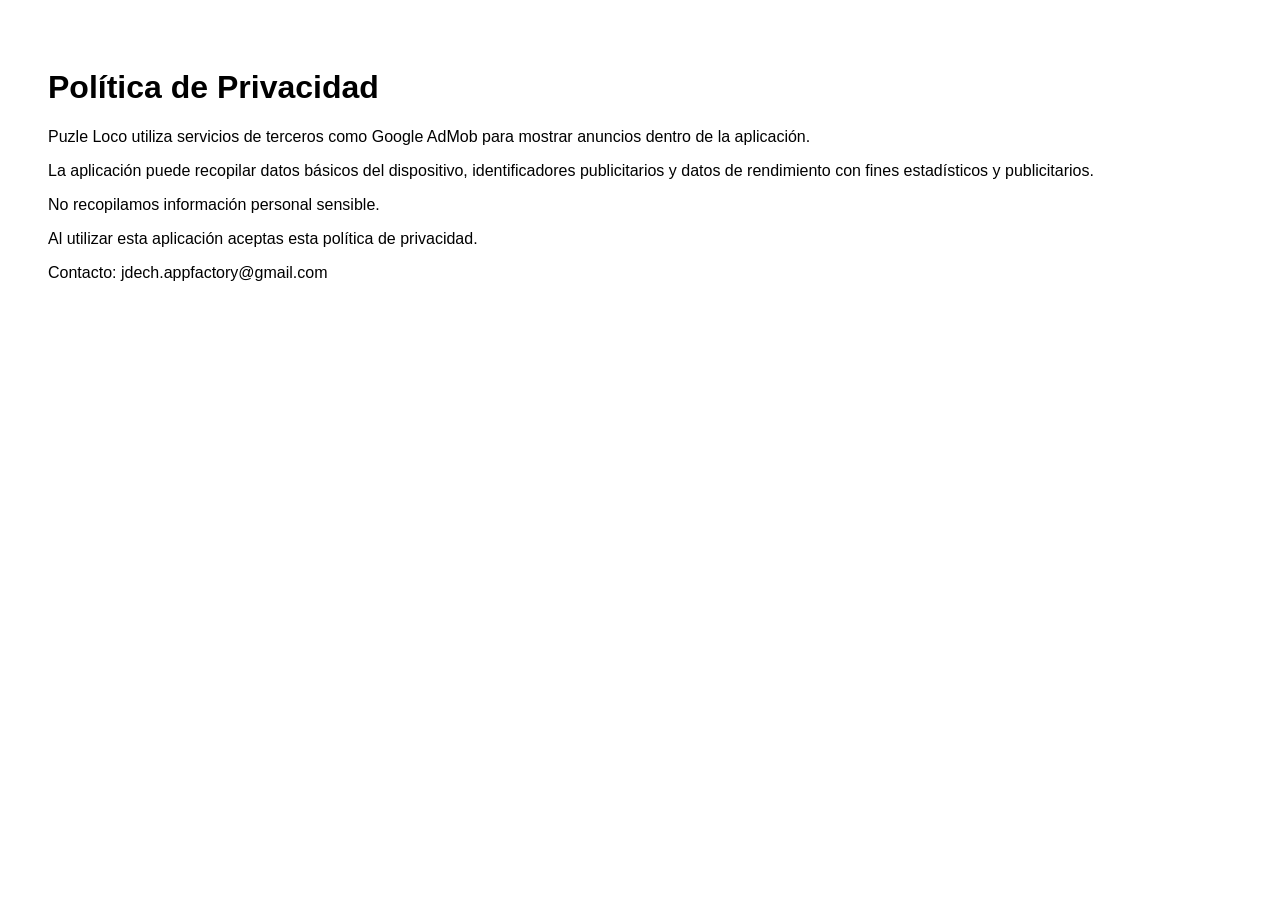
<file: privacy.html>
<!DOCTYPE html>
<html lang="es">
<head>
  <meta charset="UTF-8">
  <title>Política de Privacidad - Puzle Loco</title>
</head>
<body style="font-family: Arial; padding: 40px;">
  <h1>Política de Privacidad</h1>

  <p>Puzle Loco utiliza servicios de terceros como Google AdMob para mostrar anuncios dentro de la aplicación.</p>

  <p>La aplicación puede recopilar datos básicos del dispositivo, identificadores publicitarios y datos de rendimiento con fines estadísticos y publicitarios.</p>

  <p>No recopilamos información personal sensible.</p>

  <p>Al utilizar esta aplicación aceptas esta política de privacidad.</p>

  <p>Contacto: jdech.appfactory@gmail.com</p>
</body>
</html>
</file>
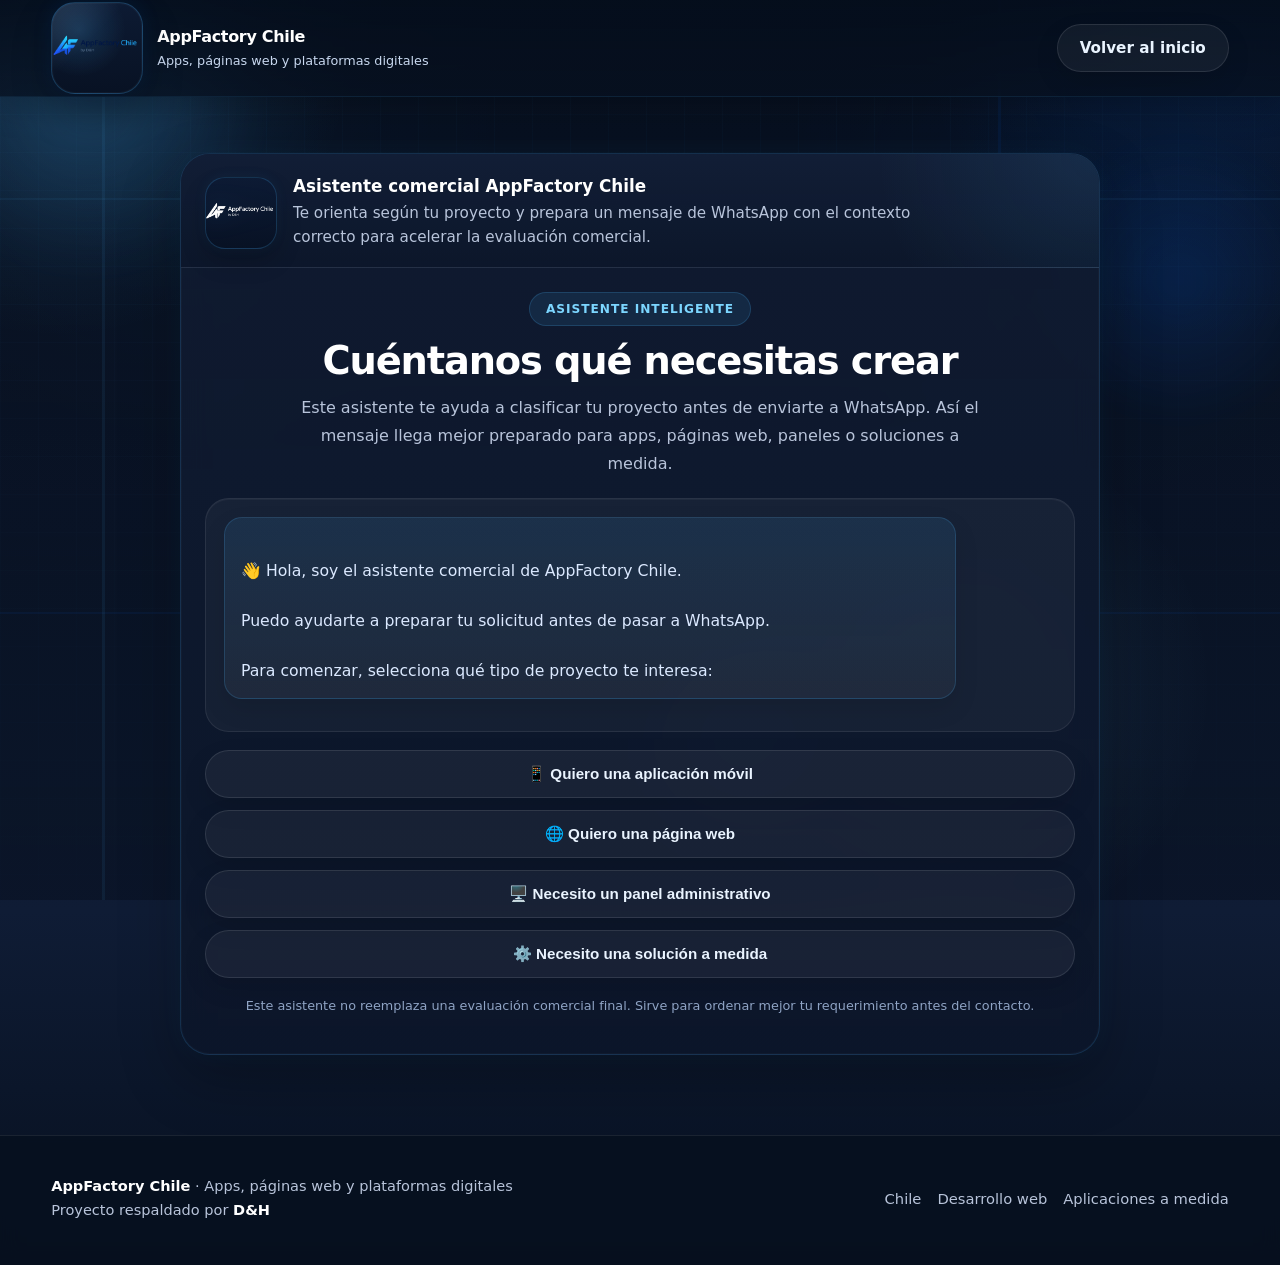
<file: whatsapp.html>
<!DOCTYPE html>
<html lang="es">
<head>
  <meta charset="UTF-8" />
  <meta name="viewport" content="width=device-width, initial-scale=1.0" />
  <title>Asistente comercial | AppFactory Chile</title>
  <meta
    name="description"
    content="Asistente comercial de AppFactory Chile para cotizar aplicaciones móviles, páginas web, paneles administrativos y proyectos digitales a medida."
  />

  <link rel="stylesheet" href="style.css" />
  <link rel="icon" type="image/png" href="logo.png" />

  <style>
    .assistant-page{
      padding:56px 0 80px;
      position:relative;
      z-index:2;
    }

    .assistant-wrap{
      max-width:920px;
      margin:0 auto;
    }

    .assistant-shell{
      background:linear-gradient(180deg, rgba(16,27,49,.96), rgba(12,22,42,.92));
      border:1px solid rgba(73,182,255,.16);
      border-radius:30px;
      box-shadow:
        0 24px 60px rgba(0,0,0,.28),
        0 0 0 1px rgba(255,255,255,.02) inset,
        0 0 28px rgba(73,182,255,.06);
      overflow:hidden;
      backdrop-filter:blur(14px);
    }

    .assistant-head{
      display:flex;
      align-items:center;
      gap:16px;
      padding:22px 24px 18px;
      border-bottom:1px solid rgba(255,255,255,.08);
      background:
        radial-gradient(circle at top right, rgba(73,182,255,.10), transparent 24%),
        linear-gradient(180deg, rgba(17,30,54,.96), rgba(12,22,42,.92));
    }

    .assistant-logo{
      width:72px;
      height:72px;
      border-radius:20px;
      background:linear-gradient(180deg, rgba(13,27,52,.98), rgba(8,18,36,.98));
      border:1px solid rgba(73,182,255,.20);
      box-shadow:
        0 12px 24px rgba(0,0,0,.18),
        0 0 14px rgba(73,182,255,.06);
      display:flex;
      align-items:center;
      justify-content:center;
      padding:0;
      flex-shrink:0;
      overflow:hidden;
    }

    .assistant-logo img{
      width:100%;
      height:100%;
      object-fit:contain;
      transform:scale(1.5);
      transform-origin:center;
      filter:
        brightness(0) invert(1)
        drop-shadow(0 0 8px rgba(73,182,255,.18));
    }

    .assistant-head-copy{
      min-width:0;
      flex:1;
    }

    .assistant-head-copy strong{
      display:block;
      font-size:1.05rem;
      margin-bottom:6px;
      color:#ffffff;
      line-height:1.2;
    }

    .assistant-head-copy span{
      display:block;
      color:#b8c4da;
      line-height:1.55;
      font-size:.95rem;
      max-width:680px;
    }

    .assistant-body{
      padding:24px;
    }

    .assistant-top-copy{
      text-align:center;
      margin-bottom:20px;
    }

    .assistant-kicker{
      display:inline-flex;
      align-items:center;
      justify-content:center;
      padding:9px 16px;
      border-radius:999px;
      background:rgba(73,182,255,.10);
      border:1px solid rgba(73,182,255,.18);
      color:#7cd6ff;
      font-size:.76rem;
      font-weight:800;
      text-transform:uppercase;
      letter-spacing:.08em;
      margin-bottom:14px;
    }

    .assistant-title{
      margin:0 0 12px;
      font-size:clamp(2rem, 3vw, 2.8rem);
      line-height:1.08;
      letter-spacing:-.03em;
      color:#ffffff;
    }

    .assistant-lead{
      margin:0 auto;
      max-width:700px;
      color:#b8c4da;
      line-height:1.75;
      font-size:1rem;
    }

    .chat-box{
      background:rgba(255,255,255,.04);
      border:1px solid rgba(255,255,255,.08);
      border-radius:24px;
      padding:18px;
      max-height:460px;
      overflow-y:auto;
      box-shadow:inset 0 1px 0 rgba(255,255,255,.04);
    }

    .chat-msg{
      margin-bottom:14px;
      line-height:1.6;
      font-size:.98rem;
      padding:15px 16px;
      border-radius:18px;
      max-width:88%;
      white-space:pre-line;
      word-wrap:break-word;
      overflow-wrap:break-word;
    }

    .chat-msg.bot{
      color:#dbe9ff;
      background:linear-gradient(180deg, rgba(73,182,255,.10), rgba(255,255,255,.04));
      border:1px solid rgba(73,182,255,.18);
      box-shadow:0 10px 24px rgba(0,0,0,.10);
    }

    .chat-msg.user{
      color:#ffffff;
      background:linear-gradient(135deg, rgba(73,182,255,.18), rgba(10,108,255,.24));
      border:1px solid rgba(73,182,255,.24);
      margin-left:auto;
      text-align:left;
      box-shadow:0 12px 26px rgba(10,108,255,.14);
    }

    .chat-msg.typing{
      opacity:.78;
      font-style:italic;
      color:#b8c4da;
    }

    .assistant-options{
      margin-top:18px;
      display:grid;
      gap:12px;
    }

    .assistant-options button{
      width:100%;
      margin:0;
      cursor:pointer;
    }

    .assistant-actions{
      margin-top:18px;
      display:none;
      gap:10px;
      flex-direction:column;
    }

    .assistant-actions.show{
      display:flex;
    }

    .assistant-actions a,
    .assistant-actions button{
      width:100%;
      text-align:center;
    }

    .assistant-note{
      margin-top:18px;
      text-align:center;
      color:#8fa3c4;
      font-size:.8rem;
      line-height:1.6;
    }

    .assistant-summary{
      margin-top:18px;
      padding:16px;
      border-radius:18px;
      background:linear-gradient(180deg, rgba(73,182,255,.08), rgba(255,255,255,.03));
      border:1px solid rgba(73,182,255,.18);
      color:#dbe9ff;
      display:none;
    }

    .assistant-summary.show{
      display:block;
    }

    .assistant-summary strong{
      display:block;
      margin-bottom:10px;
      color:#ffffff;
      font-size:1rem;
    }

    .assistant-summary ul{
      margin:0;
      padding-left:18px;
    }

    .assistant-summary li{
      margin-bottom:6px;
      line-height:1.55;
    }

    .assistant-form{
      margin-top:18px;
      display:none;
      gap:12px;
      flex-direction:column;
      padding:16px;
      border-radius:20px;
      background:linear-gradient(180deg, rgba(73,182,255,.08), rgba(255,255,255,.03));
      border:1px solid rgba(73,182,255,.18);
    }

    .assistant-form.show{
      display:flex;
    }

    .assistant-form label{
      color:#ffffff;
      font-weight:700;
      font-size:.92rem;
      margin-bottom:4px;
    }

    .assistant-form textarea{
      width:100%;
      min-height:120px;
      resize:vertical;
      border-radius:16px;
      border:1px solid rgba(255,255,255,.10);
      background:rgba(7,16,31,.72);
      color:#ffffff;
      padding:14px 16px;
      font-family:inherit;
      font-size:.95rem;
      line-height:1.6;
      outline:none;
      box-sizing:border-box;
    }

    .assistant-form textarea::placeholder{
      color:#8fa3c4;
    }

    .assistant-form textarea:focus{
      border-color:rgba(73,182,255,.42);
      box-shadow:0 0 0 3px rgba(73,182,255,.10);
    }

    .assistant-interest{
      display:grid;
      gap:10px;
    }

    .assistant-interest-title{
      color:#ffffff;
      font-weight:700;
      font-size:.92rem;
      margin-top:4px;
    }

    .interest-options{
      display:grid;
      gap:10px;
    }

    .interest-options button{
      width:100%;
    }

    /* HEADER AJUSTADO */
    .main-header .header-inner{
      min-height:96px;
      gap:18px;
    }

    .main-header .brand{
      display:flex;
      align-items:center;
      gap:14px;
      min-width:0;
      flex:1;
    }

    .main-header .brand-logo-wrap{
      width:92px;
      height:92px;
      border-radius:24px;
      background:
        radial-gradient(circle at 30% 30%, rgba(73,182,255,.18), transparent 52%),
        linear-gradient(180deg, rgba(13,27,52,.98), rgba(8,18,36,.98));
      border:1px solid rgba(73,182,255,.24);
      box-shadow:
        0 18px 38px rgba(0,0,0,.30),
        0 0 0 1px rgba(255,255,255,.03) inset,
        0 0 20px rgba(10,108,255,.10);
      display:flex;
      align-items:center;
      justify-content:center;
      padding:0;
      flex-shrink:0;
      position:relative;
      overflow:hidden;
    }

    .main-header .brand-logo-wrap::before{
      content:"";
      position:absolute;
      inset:0;
      background:linear-gradient(135deg, rgba(255,255,255,.08), transparent 42%);
      pointer-events:none;
    }

    .main-header .logo-img{
      width:100%;
      height:100%;
      object-fit:contain;
      transform:scale(1.45);
      transform-origin:center;
      position:relative;
      z-index:2;
    }

    .main-header .brand-copy{
      min-width:0;
    }

    .main-header .brand-copy strong{
      font-size:1rem;
      font-weight:800;
      color:#ffffff;
      letter-spacing:-.02em;
      line-height:1.1;
      display:block;
      margin-bottom:5px;
    }

    .main-header .brand-copy span{
      font-size:.8rem;
      color:#c8d8ef;
      white-space:nowrap;
      overflow:hidden;
      text-overflow:ellipsis;
      max-width:360px;
      display:block;
    }

    .main-header .header-actions{
      flex-shrink:0;
    }

    /* TABLET */
    @media (max-width:980px){
      .assistant-wrap{
        max-width:760px;
      }

      .assistant-head{
        padding:20px 20px 16px;
      }

      .assistant-body{
        padding:20px;
      }

      .main-header .header-inner{
        min-height:88px;
      }

      .main-header .brand-logo-wrap{
        width:78px;
        height:78px;
        border-radius:20px;
      }

      .main-header .logo-img{
        transform:scale(1.32);
      }

      .main-header .brand-copy strong{
        font-size:.95rem;
      }

      .main-header .brand-copy span{
        font-size:.76rem;
        max-width:240px;
      }
    }

    /* CELULAR */
    @media (max-width:640px){
      .assistant-page{
        padding:24px 0 54px;
      }

      .assistant-wrap{
        max-width:100%;
      }

      .assistant-shell{
        border-radius:22px;
      }

      .assistant-head{
        padding:16px;
        gap:12px;
        align-items:flex-start;
      }

      .assistant-logo{
        width:58px;
        height:58px;
        border-radius:16px;
      }

      .assistant-logo img{
        transform:scale(1.38);
      }

      .assistant-head-copy strong{
        font-size:.96rem;
        margin-bottom:5px;
      }

      .assistant-head-copy span{
        font-size:.86rem;
        line-height:1.45;
      }

      .assistant-body{
        padding:16px;
      }

      .assistant-top-copy{
        margin-bottom:18px;
      }

      .assistant-kicker{
        padding:8px 12px;
        font-size:.68rem;
        margin-bottom:12px;
      }

      .assistant-title{
        font-size:1.85rem;
        line-height:1.08;
      }

      .assistant-lead{
        font-size:.94rem;
        line-height:1.65;
      }

      .chat-box{
        padding:12px;
        border-radius:18px;
        max-height:420px;
      }

      .chat-msg{
        max-width:100%;
        font-size:.93rem;
        padding:13px 14px;
        border-radius:15px;
      }

      .assistant-options{
        gap:10px;
      }

      .assistant-options button,
      .assistant-actions a,
      .assistant-actions button,
      .interest-options button{
        font-size:.9rem;
        padding:12px 14px;
      }

      .assistant-summary{
        padding:14px;
        border-radius:16px;
      }

      .assistant-form{
        padding:14px;
        border-radius:16px;
      }

      .assistant-note{
        font-size:.74rem;
        line-height:1.5;
      }

      .main-header .header-inner{
        min-height:auto;
        padding-top:10px;
        padding-bottom:10px;
        gap:10px;
      }

      .main-header .brand{
        gap:10px;
        min-width:0;
      }

      .main-header .brand-logo-wrap{
        width:58px;
        height:58px;
        border-radius:16px;
      }

      .main-header .logo-img{
        transform:scale(1.22);
      }

      .main-header .brand-copy strong{
        font-size:.86rem;
        margin-bottom:4px;
      }

      .main-header .brand-copy span{
        font-size:.64rem;
        white-space:normal;
        line-height:1.3;
        max-width:130px;
      }

      .main-header .header-actions .btn{
        padding:9px 12px;
        font-size:.75rem;
      }
    }

    @media (max-width:420px){
      .assistant-title{
        font-size:1.68rem;
      }

      .assistant-lead{
        font-size:.9rem;
      }

      .assistant-logo{
        width:52px;
        height:52px;
      }

      .assistant-logo img{
        transform:scale(1.3);
      }

      .main-header .brand-logo-wrap{
        width:52px;
        height:52px;
        border-radius:14px;
      }

      .main-header .logo-img{
        transform:scale(1.14);
      }

      .main-header .brand-copy strong{
        font-size:.8rem;
      }

      .main-header .brand-copy span{
        font-size:.6rem;
        max-width:110px;
      }

      .main-header .header-actions .btn{
        padding:8px 10px;
        font-size:.72rem;
      }
    }
  </style>
</head>
<body>

  <div class="site-bg" aria-hidden="true">
    <div class="bg-gradient"></div>
    <div class="bg-grid"></div>
    <div class="bg-circuits"></div>
    <div class="bg-orb orb-1"></div>
    <div class="bg-orb orb-2"></div>
    <div class="bg-orb orb-3"></div>
  </div>

  <header class="main-header">
    <div class="container header-inner">
      <a href="index.html" class="brand" aria-label="AppFactory Chile">
        <div class="brand-logo-wrap">
          <img src="logo.png" alt="Logo AppFactory Chile" class="logo-img" />
        </div>
        <div class="brand-copy">
          <strong>AppFactory Chile</strong>
          <span>Apps, páginas web y plataformas digitales</span>
        </div>
      </a>

      <div class="header-actions">
        <a href="index.html" class="btn btn-secondary">Volver al inicio</a>
      </div>
    </div>
  </header>

  <main class="assistant-page">
    <div class="container">
      <div class="assistant-wrap">
        <div class="assistant-shell">

          <div class="assistant-head">
            <div class="assistant-logo">
              <img src="logo.png" alt="Logo AppFactory Chile">
            </div>
            <div class="assistant-head-copy">
              <strong>Asistente comercial AppFactory Chile</strong>
              <span>
                Te orienta según tu proyecto y prepara un mensaje de WhatsApp con el contexto correcto
                para acelerar la evaluación comercial.
              </span>
            </div>
          </div>

          <div class="assistant-body">
            <div class="assistant-top-copy">
              <div class="assistant-kicker">Asistente inteligente</div>
              <h1 class="assistant-title">Cuéntanos qué necesitas crear</h1>
              <p class="assistant-lead">
                Este asistente te ayuda a clasificar tu proyecto antes de enviarte a WhatsApp.
                Así el mensaje llega mejor preparado para apps, páginas web, paneles o soluciones a medida.
              </p>
            </div>

            <div class="chat-box" id="chat">
              <div class="chat-msg bot">
👋 Hola, soy el asistente comercial de AppFactory Chile.

Puedo ayudarte a preparar tu solicitud antes de pasar a WhatsApp.

Para comenzar, selecciona qué tipo de proyecto te interesa:
              </div>
            </div>

            <div class="assistant-options" id="options"></div>

            <div class="assistant-form" id="extraForm">
              <label for="projectNeed">
                Describe brevemente qué necesitas de nosotros
              </label>
              <textarea
                id="projectNeed"
                placeholder="Ejemplo: necesito una app para reservas, una página web para mi negocio o un panel para administrar clientes..."
              ></textarea>

              <div class="assistant-interest">
                <div class="assistant-interest-title">¿Qué tan interesado estás en avanzar?</div>
                <div class="interest-options">
                  <button class="btn btn-secondary" type="button" onclick="chooseInterest('Sí, quiero avanzar pronto')">
                    ✅ Sí, quiero avanzar pronto
                  </button>
                  <button class="btn btn-secondary" type="button" onclick="chooseInterest('Sí, pero aún estoy evaluando')">
                    📌 Sí, pero aún estoy evaluando
                  </button>
                  <button class="btn btn-secondary" type="button" onclick="chooseInterest('Solo quiero orientación inicial')">
                    ℹ️ Solo quiero orientación inicial
                  </button>
                </div>
              </div>
            </div>

            <div class="assistant-summary" id="summary"></div>

            <div class="assistant-actions" id="actions">
              <a id="waLink" class="btn btn-primary" href="#" target="_blank" rel="noopener">
                Abrir WhatsApp con mi solicitud
              </a>
              <button class="btn btn-secondary" onclick="restartAssistant()">
                Volver a empezar
              </button>
            </div>

            <p class="assistant-note">
              Este asistente no reemplaza una evaluación comercial final.
              Sirve para ordenar mejor tu requerimiento antes del contacto.
            </p>
          </div>

        </div>
      </div>
    </div>
  </main>

  <footer class="footer">
    <div class="container footer-inner">
      <div class="footer-copy">
        <strong>AppFactory Chile</strong> · Apps, páginas web y plataformas digitales<br>
        Proyecto respaldado por <strong>D&amp;H</strong>
      </div>

      <div class="footer-links">
        <span>Chile</span>
        <span>Desarrollo web</span>
        <span>Aplicaciones a medida</span>
      </div>
    </div>
  </footer>

  <script>
    const APPFACTORY_PHONE = "56954486171";

    const chat = document.getElementById("chat");
    const options = document.getElementById("options");
    const actions = document.getElementById("actions");
    const waLink = document.getElementById("waLink");
    const summary = document.getElementById("summary");
    const extraForm = document.getElementById("extraForm");
    const projectNeedInput = document.getElementById("projectNeed");

    let state = {
      projectType: null,
      clientType: null,
      projectStage: null,
      urgency: null,
      projectNeed: null,
      realInterest: null
    };

    function addMessage(text, type = "bot") {
      const msg = document.createElement("div");
      msg.className = "chat-msg " + type;
      msg.textContent = text;
      chat.appendChild(msg);
      chat.scrollTop = chat.scrollHeight;
    }

    function addTyping(callback, delay = 650) {
      const typing = document.createElement("div");
      typing.className = "chat-msg bot typing";
      typing.textContent = "Escribiendo...";
      chat.appendChild(typing);
      chat.scrollTop = chat.scrollHeight;

      setTimeout(() => {
        typing.remove();
        callback();
      }, delay);
    }

    function renderButtons(buttons) {
      options.innerHTML = "";
      actions.classList.remove("show");

      buttons.forEach(btn => {
        const button = document.createElement("button");
        button.className = "btn btn-secondary";
        button.textContent = btn.label;
        button.onclick = btn.onClick;
        options.appendChild(button);
      });
    }

    function showSummary() {
      summary.classList.add("show");
      summary.innerHTML = `
        <strong>Resumen de tu solicitud</strong>
        <ul>
          <li><strong>Tipo de proyecto:</strong> ${state.projectType || "-"}</li>
          <li><strong>Tipo de cliente:</strong> ${state.clientType || "-"}</li>
          <li><strong>Estado del proyecto:</strong> ${state.projectStage || "-"}</li>
          <li><strong>Prioridad:</strong> ${state.urgency || "-"}</li>
          <li><strong>Qué necesita:</strong> ${state.projectNeed || "-"}</li>
          <li><strong>Nivel de interés:</strong> ${state.realInterest || "-"}</li>
        </ul>
      `;
    }

    function startAssistant() {
      state = {
        projectType: null,
        clientType: null,
        projectStage: null,
        urgency: null,
        projectNeed: null,
        realInterest: null
      };

      summary.classList.remove("show");
      summary.innerHTML = "";
      extraForm.classList.remove("show");
      projectNeedInput.value = "";
      options.style.display = "grid";

      renderButtons([
        {
          label: "📱 Quiero una aplicación móvil",
          onClick: () => chooseProject("Aplicación móvil")
        },
        {
          label: "🌐 Quiero una página web",
          onClick: () => chooseProject("Página web")
        },
        {
          label: "🖥️ Necesito un panel administrativo",
          onClick: () => chooseProject("Panel administrativo")
        },
        {
          label: "⚙️ Necesito una solución a medida",
          onClick: () => chooseProject("Proyecto a medida")
        }
      ]);
    }

    function chooseProject(value) {
      state.projectType = value;
      addMessage(value, "user");

      addTyping(() => {
        addMessage("Perfecto. Ahora dime qué tipo de cliente eres:");
        renderButtons([
          {
            label: "🏢 Empresa",
            onClick: () => chooseClient("Empresa")
          },
          {
            label: "📊 Pyme",
            onClick: () => chooseClient("Pyme")
          },
          {
            label: "🚀 Emprendedor",
            onClick: () => chooseClient("Emprendedor")
          },
          {
            label: "💡 Tengo una idea y quiero evaluarla",
            onClick: () => chooseClient("Idea por evaluar")
          }
        ]);
      });
    }

    function chooseClient(value) {
      state.clientType = value;
      addMessage(value, "user");

      addTyping(() => {
        addMessage("Entendido. ¿En qué etapa está tu proyecto?");
        renderButtons([
          {
            label: "Solo tengo la idea",
            onClick: () => chooseStage("Solo idea")
          },
          {
            label: "Ya tengo algo avanzado",
            onClick: () => chooseStage("Proyecto avanzado")
          },
          {
            label: "Necesito rediseño o mejora",
            onClick: () => chooseStage("Rediseño o mejora")
          },
          {
            label: "Quiero cotización formal",
            onClick: () => chooseStage("Cotización formal")
          }
        ]);
      });
    }

    function chooseStage(value) {
      state.projectStage = value;
      addMessage(value, "user");

      addTyping(() => {
        addMessage("Gracias. Por último, ¿qué prioridad tiene este proyecto para ti?");
        renderButtons([
          {
            label: "Alta, quiero avanzar pronto",
            onClick: () => chooseUrgency("Alta")
          },
          {
            label: "Media, estoy evaluando opciones",
            onClick: () => chooseUrgency("Media")
          },
          {
            label: "Baja, solo quiero orientación inicial",
            onClick: () => chooseUrgency("Baja")
          }
        ]);
      });
    }

    function chooseUrgency(value) {
      state.urgency = value;
      addMessage(value, "user");

      addTyping(() => {
        addMessage(
          "Perfecto. Ahora cuéntanos brevemente qué necesitas de nosotros y luego selecciona qué tan interesado estás en avanzar."
        );
        options.innerHTML = "";
        options.style.display = "none";
        extraForm.classList.add("show");
        projectNeedInput.focus();
      });
    }

    function chooseInterest(value) {
      const projectNeed = projectNeedInput.value.trim();

      if (!projectNeed) {
        addMessage("Por favor, describe brevemente qué necesitas antes de continuar.", "bot");
        projectNeedInput.focus();
        return;
      }

      state.projectNeed = projectNeed;
      state.realInterest = value;

      addMessage(projectNeed, "user");
      addMessage(value, "user");

      addTyping(() => {
        addMessage(
          "Perfecto. Ya preparé el contexto de tu solicitud para derivarte a WhatsApp de forma más clara."
        );
        extraForm.classList.remove("show");
        showSummary();
        buildWhatsAppLink();
      });
    }

    function buildWhatsAppLink() {
      const message =
`Hola AppFactory Chile, quiero cotizar un proyecto.

Tipo de proyecto: ${state.projectType}
Tipo de cliente: ${state.clientType}
Estado del proyecto: ${state.projectStage}
Prioridad: ${state.urgency}
Qué necesito: ${state.projectNeed}
Nivel de interés: ${state.realInterest}

Me gustaría recibir orientación y evaluación comercial.`;

      const url = `https://wa.me/${APPFACTORY_PHONE}?text=${encodeURIComponent(message)}`;
      waLink.href = url;
      actions.classList.add("show");
      options.innerHTML = "";
      options.style.display = "grid";
    }

    function restartAssistant() {
      chat.innerHTML = `
        <div class="chat-msg bot">
👋 Hola, soy el asistente comercial de AppFactory Chile.

Puedo ayudarte a preparar tu solicitud antes de pasar a WhatsApp.

Para comenzar, selecciona qué tipo de proyecto te interesa:
        </div>
      `;
      startAssistant();
    }

    startAssistant();
  </script>
</body>
</html>
</file>
<file: style.css>
:root{
  --bg:#07101f;
  --bg2:#0b1528;
  --bg3:#0f1c35;
  --bg4:#122240;

  --card:#101b31;
  --card-soft:rgba(16,27,49,.86);

  --line:rgba(255,255,255,.08);
  --line-strong:rgba(73,182,255,.26);

  --text:#f8fbff;
  --muted:#b8c4da;
  --muted-2:#8fa3c4;

  --blue:#0A6CFF;
  --blue2:#49b6ff;
  --blue3:#7cd6ff;
  --blue-soft:rgba(73,182,255,.12);

  --shadow:0 24px 70px rgba(0,0,0,.36);
  --shadow-soft:0 14px 36px rgba(0,0,0,.24);
  --shadow-card:0 18px 42px rgba(0,0,0,.28);

  --radius:22px;
  --radius-lg:32px;
  --max:1180px;
}

*{
  box-sizing:border-box;
}

html{
  scroll-behavior:smooth;
}

html,body{
  margin:0;
  padding:0;
  font-family:Inter,system-ui,-apple-system,BlinkMacSystemFont,"Segoe UI",sans-serif;
  background:
    radial-gradient(circle at 15% 10%, rgba(73,182,255,.10), transparent 20%),
    radial-gradient(circle at 85% 15%, rgba(10,108,255,.10), transparent 20%),
    linear-gradient(180deg,#07101f 0%, #0b1528 42%, #0f1c35 72%, #07101f 100%);
  color:var(--text);
  overflow-x:hidden;
}

a{
  color:inherit;
  text-decoration:none;
}

img{
  max-width:100%;
  display:block;
}

.container{
  width:min(var(--max),92%);
  margin:0 auto;
  position:relative;
  z-index:2;
}

/* =========================
   FONDO
========================= */
.site-bg{
  position:fixed;
  inset:0;
  pointer-events:none;
  z-index:0;
  overflow:hidden;
}

.bg-gradient{
  position:absolute;
  inset:-10%;
  background:
    radial-gradient(circle at 12% 12%, rgba(73,182,255,.16), transparent 18%),
    radial-gradient(circle at 88% 12%, rgba(10,108,255,.12), transparent 18%),
    radial-gradient(circle at 70% 72%, rgba(124,214,255,.10), transparent 20%),
    linear-gradient(180deg, rgba(7,16,31,.70), rgba(11,21,40,.92));
}

.bg-grid{
  position:absolute;
  inset:0;
  background-image:
    linear-gradient(rgba(73,182,255,.06) 1px, transparent 1px),
    linear-gradient(90deg, rgba(73,182,255,.06) 1px, transparent 1px);
  background-size:38px 38px;
  mask-image:linear-gradient(180deg, rgba(0,0,0,.78), rgba(0,0,0,.12));
  opacity:.58;
}

.bg-circuits{
  position:absolute;
  inset:0;
  opacity:.46;
  background:
    linear-gradient(90deg, transparent 0 8%, rgba(73,182,255,.16) 8% 8.2%, transparent 8.2% 100%),
    linear-gradient(90deg, transparent 0 78%, rgba(10,108,255,.16) 78% 78.2%, transparent 78.2% 100%),
    linear-gradient(180deg, transparent 0 22%, rgba(73,182,255,.14) 22% 22.2%, transparent 22.2% 100%),
    linear-gradient(180deg, transparent 0 68%, rgba(10,108,255,.14) 68% 68.2%, transparent 68.2% 100%);
  filter:blur(.2px);
}

.bg-orb{
  position:absolute;
  border-radius:50%;
  filter:blur(14px);
  opacity:.82;
  animation:floatOrb 16s ease-in-out infinite;
}

.orb-1{
  width:360px;
  height:360px;
  top:-80px;
  left:-90px;
  background:radial-gradient(circle, rgba(73,182,255,.22) 0%, rgba(73,182,255,.03) 58%, transparent 72%);
}

.orb-2{
  width:280px;
  height:280px;
  right:-40px;
  top:140px;
  background:radial-gradient(circle, rgba(10,108,255,.18) 0%, rgba(10,108,255,.03) 62%, transparent 74%);
  animation-delay:-4s;
}

.orb-3{
  width:240px;
  height:240px;
  left:48%;
  bottom:40px;
  background:radial-gradient(circle, rgba(124,214,255,.18) 0%, rgba(124,214,255,.02) 60%, transparent 74%);
  animation-delay:-7s;
}

.floating-window{
  position:absolute;
  border:1px solid rgba(73,182,255,.14);
  background:
    linear-gradient(180deg, rgba(17,30,54,.62), rgba(12,22,42,.34));
  backdrop-filter:blur(18px);
  box-shadow:
    0 18px 46px rgba(0,0,0,.24),
    0 0 0 1px rgba(255,255,255,.02) inset,
    0 0 24px rgba(73,182,255,.05);
  border-radius:22px;
  overflow:hidden;
}

.floating-window::before{
  content:"";
  position:absolute;
  inset:0;
  background:linear-gradient(135deg, rgba(255,255,255,.06), transparent 36%);
  pointer-events:none;
}

.floating-window::after{
  content:"";
  position:absolute;
  left:16px;
  right:16px;
  top:18px;
  height:10px;
  border-radius:999px;
  background:linear-gradient(90deg, rgba(73,182,255,.30), rgba(255,255,255,.10));
  opacity:.75;
}

.fw-1{
  width:220px;
  height:130px;
  left:5%;
  top:16%;
  transform:rotate(-7deg);
  animation:windowDrift 12s ease-in-out infinite, glowWindow 8s ease-in-out infinite;
}

.fw-2{
  width:180px;
  height:110px;
  right:9%;
  top:28%;
  transform:rotate(9deg);
  animation:windowDriftTwo 14s ease-in-out infinite, glowWindow 9s ease-in-out infinite;
}

.fw-3{
  width:240px;
  height:140px;
  right:18%;
  bottom:12%;
  transform:rotate(-5deg);
  animation:windowDrift 15s ease-in-out infinite, glowWindow 10s ease-in-out infinite;
}

/* =========================
   HEADER (LOGO PROTAGONISTA)
========================= */
.main-header{
  position:sticky;
  top:0;
  z-index:80;
  backdrop-filter:blur(18px);
  background:linear-gradient(180deg, rgba(5,14,28,.92), rgba(7,16,31,.78));
  border-bottom:1px solid rgba(73,182,255,.12);
  box-shadow:0 10px 30px rgba(0,0,0,.22);
}

.header-inner{
  min-height:118px;
  display:flex;
  align-items:center;
  justify-content:space-between;
  gap:28px;
}

/* ===== MARCA ===== */
.brand{
  display:flex;
  align-items:center;
  gap:18px;
  min-width:0;
  flex:0 0 auto;
}

/* ===== LOGO MUCHO MÁS PROTAGONISTA ===== */
.brand-logo-wrap{
  width:172px;
  height:172px;
  border-radius:38px;
  background:
    radial-gradient(circle at 30% 30%, rgba(73,182,255,.22), transparent 52%),
    linear-gradient(180deg, rgba(13,27,52,.98), rgba(8,18,36,.98));
  border:1px solid rgba(73,182,255,.28);
  box-shadow:
    0 24px 56px rgba(0,0,0,.38),
    0 0 0 1px rgba(255,255,255,.03) inset,
    0 0 34px rgba(10,108,255,.18);
  display:flex;
  align-items:center;
  justify-content:center;
  padding:0;
  flex-shrink:0;
  position:relative;
  overflow:hidden;
}

.brand-logo-wrap::before{
  content:"";
  position:absolute;
  inset:0;
  background:linear-gradient(135deg, rgba(255,255,255,.08), transparent 42%);
  pointer-events:none;
}

/* ===== AQUÍ ESTÁ LA DIFERENCIA REAL ===== */
.logo-img{
  width:100%;
  height:100%;
  object-fit:contain;
  transform:scale(2.35);
  transform-origin:center;
  position:relative;
  z-index:2;
}

.logo-img.logo-white{
  filter:
    brightness(0) invert(1)
    drop-shadow(0 0 16px rgba(73,182,255,.30));
}

/* ===== TEXTO MÁS DISCRETO PARA QUE GANE EL LOGO ===== */
.brand-copy{
  display:flex;
  flex-direction:column;
  gap:3px;
  min-width:0;
}

.brand-copy strong{
  font-size:1rem;
  font-weight:800;
  color:#ffffff;
  letter-spacing:-.02em;
  line-height:1.1;
}

.brand-copy span{
  font-size:.78rem;
  color:#c8d8ef;
  white-space:nowrap;
  overflow:hidden;
  text-overflow:ellipsis;
  max-width:520px;
}

/* ===== NAV ===== */
.header-nav{
  display:flex;
  align-items:center;
  gap:22px;
  flex:1;
  justify-content:center;
}

.header-nav a{
  color:#dbe9ff;
  font-size:.95rem;
  font-weight:700;
  position:relative;
  transition:color .18s ease;
}

.header-nav a::after{
  content:"";
  position:absolute;
  left:0;
  bottom:-8px;
  width:100%;
  height:2px;
  border-radius:999px;
  background:linear-gradient(90deg,var(--blue2),var(--blue));
  transform:scaleX(0);
  transform-origin:left;
  transition:transform .20s ease;
}

.header-nav a:hover{
  color:#ffffff;
}

.header-nav a:hover::after{
  transform:scaleX(1);
}

/* ===== ACCIONES ===== */
.header-actions{
  display:flex;
  align-items:center;
  gap:12px;
}

/* =========================
   RESPONSIVE HEADER
========================= */
@media (max-width:1100px){
  .brand-logo-wrap{
    width:148px;
    height:148px;
    border-radius:32px;
  }

  .logo-img{
    transform:scale(2.15);
  }

  .brand-copy strong{
    font-size:.95rem;
  }

  .brand-copy span{
    font-size:.74rem;
    max-width:360px;
  }
}

@media (max-width:980px){
  .header-nav{
    display:none;
  }

  .header-actions{
    display:none;
  }

  .brand-logo-wrap{
    width:132px;
    height:132px;
    border-radius:28px;
  }

  .logo-img{
    transform:scale(2.05);
  }
}

@media (max-width:640px){
  .header-inner{
    min-height:94px;
    gap:12px;
  }

  .brand{
    gap:12px;
  }

  .brand-logo-wrap{
    width:96px;
    height:96px;
    border-radius:22px;
  }

  .logo-img{
    transform:scale(1.95);
  }

  .brand-copy strong{
    font-size:.9rem;
  }

  .brand-copy span{
    font-size:.68rem;
    white-space:normal;
    max-width:220px;
  }
}

/* =========================
   BOTONES
========================= */
.btn{
  display:inline-flex;
  align-items:center;
  justify-content:center;
  gap:10px;
  border:none;
  border-radius:999px;
  padding:14px 22px;
  font-size:.95rem;
  font-weight:800;
  cursor:pointer;
  transition:
    transform .18s ease,
    box-shadow .18s ease,
    border-color .18s ease,
    background .18s ease;
  text-align:center;
}

.btn:hover{
  transform:translateY(-2px);
}

.btn-primary{
  color:#fff;
  background:linear-gradient(135deg,var(--blue2),var(--blue));
  box-shadow:0 16px 34px rgba(10,108,255,.26);
}

.btn-primary:hover{
  box-shadow:0 22px 44px rgba(10,108,255,.32);
}

.btn-secondary{
  color:#eaf4ff;
  background:rgba(255,255,255,.05);
  border:1px solid rgba(255,255,255,.10);
  box-shadow:0 10px 24px rgba(0,0,0,.12);
}

.btn-secondary:hover{
  border-color:rgba(73,182,255,.26);
  background:rgba(255,255,255,.08);
}

/* =========================
   HERO BASE
========================= */
.hero{
  position:relative;
  overflow:hidden;
}

.hero::before{
  content:"";
  position:absolute;
  inset:auto auto 8% 6%;
  width:420px;
  height:420px;
  border-radius:50%;
  background:radial-gradient(circle, rgba(73,182,255,.14), transparent 70%);
  filter:blur(12px);
  z-index:1;
}

.hero::after{
  content:"";
  position:absolute;
  inset:6% 3% auto auto;
  width:340px;
  height:340px;
  border-radius:50%;
  background:radial-gradient(circle, rgba(10,108,255,.10), transparent 70%);
  filter:blur(10px);
  z-index:1;
}

.hero-kicker{
  display:inline-flex;
  align-items:center;
  gap:10px;
  padding:10px 16px;
  border-radius:999px;
  font-size:.79rem;
  font-weight:800;
  letter-spacing:.09em;
  text-transform:uppercase;
  color:#bfe3ff;
  background:rgba(73,182,255,.10);
  border:1px solid rgba(73,182,255,.20);
  box-shadow:0 10px 24px rgba(73,182,255,.08);
  margin-bottom:20px;
}

.hero h1{
  margin:0 0 18px;
  font-size:clamp(2.7rem,5vw,5rem);
  line-height:.98;
  letter-spacing:-.045em;
  color:var(--text);
}

.hero h1 .accent{
  display:block;
  background:linear-gradient(90deg,#49b6ff 0%, #0A6CFF 52%, #7cd6ff 100%);
  -webkit-background-clip:text;
  background-clip:text;
  color:transparent;
}

.hero-text{
  margin:0 0 28px;
  max-width:730px;
  color:var(--muted);
  font-size:1.06rem;
  line-height:1.84;
}

.hero-actions{
  display:flex;
  flex-wrap:wrap;
  gap:12px;
  margin-bottom:24px;
}

.hero-note{
  display:flex;
  flex-direction:column;
  gap:9px;
  color:#d7e6ff;
  font-size:.95rem;
  margin-bottom:24px;
}

/* =========================
   HERO ULTRA
========================= */
.hero-ultra{
  position:relative;
}

.hero-ultra-grid{
  display:grid;
  grid-template-columns:1.02fr .98fr;
  gap:44px;
  align-items:center;
  padding:92px 0 86px;
}

.hero-left,
.hero-right{
  position:relative;
  z-index:2;
}

.hero-note-inline{
  display:flex;
  flex-wrap:wrap;
  gap:10px;
}

.hero-note-inline span{
  padding:10px 14px;
  border-radius:999px;
  background:rgba(255,255,255,.05);
  border:1px solid rgba(255,255,255,.10);
  box-shadow:0 10px 20px rgba(0,0,0,.12);
  font-size:.88rem;
  color:#d9e8ff;
  font-weight:600;
}

.hero-stats-bar{
  display:grid;
  grid-template-columns:repeat(4,minmax(0,1fr));
  gap:14px;
  margin-top:24px;
}

.hero-stat{
  padding:18px 16px;
  border-radius:20px;
  background:linear-gradient(180deg, rgba(16,27,49,.96), rgba(11,21,40,.90));
  border:1px solid rgba(255,255,255,.08);
  box-shadow:0 14px 30px rgba(0,0,0,.20);
}

.hero-stat strong{
  display:block;
  margin-bottom:6px;
  font-size:1rem;
  color:#ffffff;
}

.hero-stat small{
  color:var(--muted);
  line-height:1.45;
}

/* =========================
   HERO CINEMÁTICO
========================= */
.hero-cinematic{
  position:relative;
  min-height:700px;
  display:flex;
  align-items:center;
  justify-content:center;
}

.cinematic-stage{
  position:relative;
  width:100%;
  max-width:620px;
  min-height:700px;
  perspective:1400px;
}

.screen-main{
  position:relative;
  z-index:2;
  padding:0;
  border-radius:36px;
  background:linear-gradient(180deg, rgba(16,27,49,.98), rgba(12,22,42,.92));
  border:1px solid rgba(73,182,255,.18);
  box-shadow:0 30px 70px rgba(0,0,0,.34);
  backdrop-filter:blur(18px);
  overflow:hidden;
  transform-style:preserve-3d;
}

.screen-head{
  display:flex;
  justify-content:space-between;
  align-items:center;
  gap:12px;
  padding:22px 24px 0;
  margin-bottom:14px;
}

.mini{
  font-size:.78rem;
  font-weight:800;
  letter-spacing:.09em;
  text-transform:uppercase;
  color:#bfe3ff;
}

.mini-badge{
  display:inline-flex;
  align-items:center;
  justify-content:center;
  padding:8px 12px;
  border-radius:999px;
  background:rgba(255,255,255,.06);
  border:1px solid rgba(255,255,255,.10);
  color:#d8e7ff;
  font-size:.76rem;
  font-weight:800;
  box-shadow:0 8px 20px rgba(0,0,0,.14);
}

.screen-display{
  position:relative;
  height:520px;
  border-radius:30px;
  overflow:hidden;
  border:1px solid rgba(255,255,255,.08);
  box-shadow:
    inset 0 1px 0 rgba(255,255,255,.08),
    0 20px 40px rgba(0,0,0,.20);
  margin:0 24px;
  background:linear-gradient(180deg,#081221,#0d1931);
}

.screen-image-parallax{
  position:absolute;
  inset:-6%;
  animation:heroImageFloat 18s ease-in-out infinite;
}

.tech-image{
  width:100%;
  height:100%;
  object-fit:cover;
  display:block;
  transform:scale(1.14);
  filter:saturate(1.05) contrast(1.02);
}

.screen-overlay{
  position:absolute;
  inset:0;
  z-index:2;
  background:
    linear-gradient(180deg, rgba(8,17,32,.18), rgba(8,17,32,.34)),
    linear-gradient(rgba(255,255,255,.04) 1px, transparent 1px),
    linear-gradient(90deg, rgba(255,255,255,.04) 1px, transparent 1px);
  background-size:auto, 28px 28px, 28px 28px;
}

.screen-glow{
  position:absolute;
  inset:auto -10% -18% -10%;
  height:45%;
  background:radial-gradient(circle, rgba(73,182,255,.26), transparent 60%);
  filter:blur(18px);
  z-index:2;
}

.screen-floating-screen{
  position:absolute;
  border-radius:20px;
  border:1px solid rgba(255,255,255,.08);
  background:
    linear-gradient(180deg, rgba(18,30,54,.50), rgba(10,19,36,.26));
  backdrop-filter:blur(14px);
  box-shadow:
    0 14px 32px rgba(0,0,0,.20),
    0 0 18px rgba(73,182,255,.05);
  z-index:2;
  transform-style:preserve-3d;
}

.screen-floating-screen::before{
  content:"";
  position:absolute;
  left:14px;
  right:14px;
  top:14px;
  height:8px;
  border-radius:999px;
  background:linear-gradient(90deg, rgba(73,182,255,.34), rgba(255,255,255,.10));
}

.screen-floating-screen::after{
  content:"";
  position:absolute;
  left:14px;
  right:28%;
  bottom:14px;
  height:8px;
  border-radius:999px;
  background:rgba(255,255,255,.08);
}

.sf-1{
  width:120px;
  height:78px;
  top:46px;
  left:26px;
  animation:screenMiniFloatA 9s ease-in-out infinite;
}

.sf-2{
  width:146px;
  height:92px;
  right:22px;
  top:116px;
  animation:screenMiniFloatB 10s ease-in-out infinite;
}

.sf-3{
  width:108px;
  height:70px;
  left:60px;
  bottom:42px;
  animation:screenMiniFloatC 11s ease-in-out infinite;
}

.screen-grid-panels{
  display:grid;
  grid-template-columns:1fr;
  gap:14px;
  margin:16px 24px 24px;
}

.ui-panel{
  padding:18px;
  border-radius:20px;
  background:rgba(255,255,255,.05);
  border:1px solid rgba(255,255,255,.08);
  box-shadow:0 12px 26px rgba(0,0,0,.16);
  backdrop-filter:blur(18px);
}

.panel-tag{
  display:inline-flex;
  margin-bottom:8px;
  padding:7px 11px;
  border-radius:999px;
  background:rgba(73,182,255,.12);
  border:1px solid rgba(73,182,255,.18);
  color:#bfe3ff;
  font-size:.72rem;
  font-weight:800;
  text-transform:uppercase;
  letter-spacing:.08em;
}

.ui-panel strong{
  display:block;
  margin-bottom:6px;
  font-size:1rem;
  color:#ffffff;
}

.ui-panel small{
  color:var(--muted);
  line-height:1.55;
}

.floating-ui-card{
  position:absolute;
  padding:16px 18px;
  border-radius:20px;
  background:linear-gradient(180deg, rgba(16,27,49,.96), rgba(12,22,42,.88));
  border:1px solid rgba(255,255,255,.08);
  box-shadow:0 18px 40px rgba(0,0,0,.26);
  backdrop-filter:blur(16px);
  z-index:3;
  min-width:220px;
  transform-style:preserve-3d;
}

.floating-label{
  display:block;
  margin-bottom:8px;
  color:#bfe3ff;
  font-size:.75rem;
  text-transform:uppercase;
  letter-spacing:.09em;
  font-weight:800;
}

.floating-ui-card strong{
  display:block;
  margin-bottom:6px;
  font-size:1rem;
  color:#ffffff;
}

.floating-ui-card small{
  color:var(--muted);
  line-height:1.5;
}

.ui-card-1{
  top:34px;
  left:-34px;
}

.ui-card-2{
  right:-28px;
  top:132px;
}

.ui-card-3{
  left:22px;
  bottom:34px;
}

.pulse-ring{
  position:absolute;
  border-radius:50%;
  border:1px solid rgba(73,182,255,.18);
  pointer-events:none;
  animation:pulseRing 4.4s ease-out infinite;
}

.pulse-1{
  width:240px;
  height:240px;
  top:40px;
  right:10px;
}

.pulse-2{
  width:320px;
  height:320px;
  bottom:30px;
  left:20px;
  animation-delay:1.5s;
}

/* =========================
   TRUST STRIP
========================= */
.trust-strip{
  position:relative;
  z-index:2;
  padding:10px 0 0;
}

.trust-strip-strong{
  padding-top:6px;
}

.trust-strip-inner{
  display:grid;
  grid-template-columns:repeat(4,minmax(0,1fr));
  gap:14px;
}

.trust-strip-inner span{
  display:flex;
  align-items:center;
  justify-content:center;
  text-align:center;
  min-height:58px;
  padding:14px 16px;
  border-radius:18px;
  background:rgba(255,255,255,.05);
  border:1px solid rgba(255,255,255,.08);
  color:#dce9ff;
  font-size:.92rem;
  font-weight:800;
  box-shadow:0 10px 24px rgba(0,0,0,.14);
  backdrop-filter:blur(10px);
}

/* =========================
   SECCIONES
========================= */
.section{
  position:relative;
  z-index:2;
  padding:92px 0;
}

.section.alt{
  background:linear-gradient(180deg, rgba(11,21,40,.82), rgba(15,28,53,.92));
  border-top:1px solid rgba(255,255,255,.06);
  border-bottom:1px solid rgba(255,255,255,.06);
}

.section-contrast{
  background:
    radial-gradient(circle at 85% 18%, rgba(73,182,255,.08), transparent 22%),
    linear-gradient(180deg,#0c172c 0%, #0f1c35 100%);
}

.section-head{
  max-width:820px;
  margin:0 auto 44px;
  text-align:center;
}

.section-kicker{
  display:inline-flex;
  align-items:center;
  justify-content:center;
  padding:8px 14px;
  margin-bottom:16px;
  border-radius:999px;
  background:rgba(73,182,255,.10);
  border:1px solid rgba(73,182,255,.18);
  color:#bfe3ff;
  font-size:.76rem;
  font-weight:800;
  text-transform:uppercase;
  letter-spacing:.09em;
}

.section-head h2{
  margin:0 0 12px;
  font-size:clamp(2rem,3vw,3rem);
  line-height:1.08;
  letter-spacing:-.03em;
  color:#ffffff;
}

.section-head p{
  margin:0;
  color:var(--muted);
  line-height:1.75;
  font-size:1rem;
}

/* =========================
   CARDS
========================= */
.cards{
  display:grid;
  gap:24px;
}

.cards-3{
  grid-template-columns:repeat(3,minmax(0,1fr));
}

.cards-4{
  grid-template-columns:repeat(4,minmax(0,1fr));
}

.card,
.glass-card,
.solution-card,
.process-card,
.info-box,
.price-card,
.project-card,
.impact-card{
  position:relative;
  overflow:hidden;
}

.glass-card{
  background:linear-gradient(180deg, rgba(16,27,49,.96), rgba(12,22,42,.90));
  border:1px solid rgba(255,255,255,.08);
  padding:30px 28px;
  border-radius:24px;
  box-shadow:var(--shadow-card);
  backdrop-filter:blur(14px);
}

.glass-card::before,
.solution-card::before,
.process-card::before,
.info-box::before,
.price-card::before,
.cta-box::before,
.project-card::before,
.impact-card::before{
  content:"";
  position:absolute;
  inset:0;
  background:linear-gradient(135deg, rgba(255,255,255,.05), transparent 42%);
  pointer-events:none;
}

.service-xl{
  min-height:240px;
}

.icon-wrap{
  width:62px;
  height:62px;
  border-radius:20px;
  display:grid;
  place-items:center;
  margin-bottom:18px;
  background:linear-gradient(135deg, rgba(73,182,255,.18), rgba(10,108,255,.12));
  border:1px solid rgba(73,182,255,.18);
  box-shadow:0 12px 26px rgba(10,108,255,.10);
  transition:
    transform .35s ease,
    box-shadow .35s ease,
    filter .35s ease;
}

.icon{
  font-size:1.35rem;
}

.card h3,
.glass-card h3{
  margin:0 0 10px;
  font-size:1.22rem;
  line-height:1.25;
  color:#ffffff;
}

.card p,
.glass-card p{
  margin:0;
  color:var(--muted);
  line-height:1.72;
  font-size:.97rem;
}

/* =========================
   PROJECTS
========================= */
.project-showcase{
  display:grid;
  grid-template-columns:1.2fr 1fr 1fr;
  gap:22px;
}

.project-card{
  min-height:220px;
  padding:28px 24px;
  border-radius:26px;
  background:linear-gradient(180deg,#101b31,#0d182e);
  border:1px solid rgba(255,255,255,.08);
  box-shadow:0 16px 34px rgba(0,0,0,.18);
}

.project-card-large{
  grid-row:span 2;
  min-height:100%;
  background:
    radial-gradient(circle at top right, rgba(73,182,255,.14), transparent 30%),
    linear-gradient(180deg,#101b31,#0d182e);
}

.project-label{
  display:inline-flex;
  margin-bottom:12px;
  padding:8px 12px;
  border-radius:999px;
  background:rgba(73,182,255,.10);
  border:1px solid rgba(73,182,255,.18);
  color:#bfe3ff;
  font-size:.73rem;
  font-weight:800;
  text-transform:uppercase;
  letter-spacing:.08em;
}

.project-card h3{
  margin:0 0 10px;
  font-size:1.24rem;
  color:#ffffff;
}

.project-card p{
  margin:0;
  color:var(--muted);
  line-height:1.72;
}

/* =========================
   SOLUCIONES / IMPACTO
========================= */
.solution-grid{
  display:grid;
  grid-template-columns:repeat(3,minmax(0,1fr));
  gap:22px;
}

.solution-card{
  padding:28px 24px;
  border-radius:24px;
  background:linear-gradient(180deg,#101b31,#0d182e);
  border:1px solid rgba(255,255,255,.08);
  box-shadow:var(--shadow-soft);
}

.solution-card h3{
  margin:0 0 10px;
  font-size:1.15rem;
  color:#ffffff;
}

.solution-card p{
  margin:0;
  color:var(--muted);
  line-height:1.72;
  font-size:.95rem;
}

.impact-grid{
  display:grid;
  grid-template-columns:repeat(4,minmax(0,1fr));
  gap:20px;
}

.impact-card{
  padding:26px 22px;
  border-radius:24px;
  background:linear-gradient(180deg, rgba(16,27,49,.96), rgba(12,22,42,.90));
  border:1px solid rgba(255,255,255,.08);
  box-shadow:0 14px 30px rgba(0,0,0,.18);
}

.impact-card strong{
  display:block;
  margin-bottom:8px;
  font-size:1.05rem;
  color:#ffffff;
}

.impact-card p{
  margin:0;
  color:var(--muted);
  line-height:1.65;
}

/* =========================
   PROCESO
========================= */
.process-grid{
  display:grid;
  grid-template-columns:repeat(4,minmax(0,1fr));
  gap:22px;
}

.process-card{
  padding:28px 24px;
  border-radius:24px;
  background:linear-gradient(180deg,#101b31,#0d182e);
  border:1px solid rgba(255,255,255,.08);
  box-shadow:var(--shadow-soft);
}

.step{
  width:44px;
  height:44px;
  border-radius:14px;
  display:flex;
  align-items:center;
  justify-content:center;
  margin-bottom:16px;
  background:linear-gradient(135deg,#49b6ff,#0A6CFF);
  color:#fff;
  font-weight:800;
  font-size:.92rem;
  box-shadow:0 12px 24px rgba(10,108,255,.20);
  transition:
    transform .35s ease,
    box-shadow .35s ease,
    filter .35s ease;
}

.process-card h3{
  margin:0 0 10px;
  font-size:1.12rem;
  color:#ffffff;
}

.process-card p{
  margin:0;
  color:var(--muted);
  line-height:1.7;
  font-size:.95rem;
}

/* =========================
   PRECIOS / COTIZACIÓN
========================= */
.pricing{
  display:grid;
  grid-template-columns:repeat(3,minmax(0,1fr));
  gap:24px;
}

.price-card{
  background:linear-gradient(180deg, rgba(16,27,49,.96), rgba(12,22,42,.90));
  border:1px solid rgba(255,255,255,.08);
  border-radius:28px;
  padding:30px 26px;
  box-shadow:0 18px 45px rgba(0,0,0,.22);
  backdrop-filter:blur(12px);
}

.price-card.featured{
  border:2px solid var(--blue);
  transform:translateY(-8px);
  box-shadow:0 24px 56px rgba(10,108,255,.18);
}

.badge{
  display:inline-flex;
  padding:8px 12px;
  border-radius:999px;
  font-size:.74rem;
  font-weight:800;
  letter-spacing:.09em;
  text-transform:uppercase;
  margin-bottom:14px;
  background:rgba(73,182,255,.10);
  border:1px solid rgba(73,182,255,.18);
  color:#bfe3ff;
}

.price-card h3{
  margin:0 0 8px;
  font-size:1.38rem;
  color:#ffffff;
}

.price-card .subtitle{
  color:var(--muted);
  margin-bottom:20px;
  line-height:1.65;
  min-height:56px;
  font-size:.95rem;
}

.price-list{
  list-style:none;
  padding:0;
  margin:0 0 24px;
  display:grid;
  gap:10px;
}

.price-list li{
  color:#d8e6ff;
  line-height:1.6;
  font-size:.95rem;
}

.important-note{
  margin-top:26px;
  padding:20px 22px;
  border-radius:18px;
  background:linear-gradient(180deg,#101b31,#0d182e);
  border:1px solid rgba(255,255,255,.08);
  color:var(--muted);
  line-height:1.75;
  font-size:.95rem;
  box-shadow:0 10px 24px rgba(0,0,0,.16);
}

/* =========================
   CTA
========================= */
.cta{
  position:relative;
  z-index:2;
  text-align:center;
  padding:96px 0;
}

.cta-box{
  position:relative;
  max-width:940px;
  margin:0 auto;
  padding:48px 30px;
  border-radius:34px;
  background:linear-gradient(180deg, rgba(16,27,49,.96), rgba(12,22,42,.90));
  border:1px solid rgba(255,255,255,.08);
  box-shadow:0 22px 54px rgba(0,0,0,.24);
  overflow:hidden;
  backdrop-filter:blur(14px);
}

.cta-strong .cta-box{
  background:
    radial-gradient(circle at top right, rgba(73,182,255,.12), transparent 22%),
    linear-gradient(180deg, rgba(16,27,49,.97), rgba(12,22,42,.92));
}

.cta-box h2{
  margin:0 0 12px;
  font-size:clamp(2rem,3vw,3rem);
  line-height:1.08;
  letter-spacing:-.03em;
  color:#ffffff;
}

.cta-box p{
  margin:0 auto 24px;
  max-width:720px;
  color:var(--muted);
  line-height:1.76;
}

.cta-actions{
  display:flex;
  justify-content:center;
  gap:12px;
  flex-wrap:wrap;
}

/* =========================
   FOOTER
========================= */
.footer{
  position:relative;
  z-index:2;
  padding:38px 0 42px;
  border-top:1px solid rgba(255,255,255,.08);
  background:rgba(7,16,31,.82);
  backdrop-filter:blur(10px);
}

.footer-inner{
  display:flex;
  align-items:center;
  justify-content:space-between;
  gap:20px;
  flex-wrap:wrap;
}

.footer-copy{
  color:var(--muted);
  font-size:.91rem;
  line-height:1.7;
}

.footer-copy strong{
  color:#ffffff;
}

.footer-links{
  display:flex;
  gap:16px;
  flex-wrap:wrap;
  color:var(--muted);
  font-size:.92rem;
}

/* =========================
   WHATSAPP
========================= */
.whatsapp-float{
  position:fixed;
  right:22px;
  bottom:22px;
  min-width:188px;
  height:60px;
  border-radius:999px;
  background:rgba(16,27,49,.92);
  color:#ffffff;
  display:flex;
  align-items:center;
  justify-content:center;
  gap:10px;
  padding:0 18px;
  border:1px solid rgba(255,255,255,.10);
  box-shadow:0 18px 42px rgba(0,0,0,.24);
  z-index:999;
  backdrop-filter:blur(10px);
  transition:transform .25s ease, box-shadow .25s ease;
}

.whatsapp-float:hover{
  transform:translateY(-3px) scale(1.03);
  box-shadow:0 22px 46px rgba(0,0,0,.30);
}

.wa-icon{
  width:42px;
  height:42px;
  border-radius:50%;
  background:#25D366;
  display:flex;
  align-items:center;
  justify-content:center;
  flex-shrink:0;
  box-shadow:0 10px 22px rgba(37,211,102,.30);
  transition:
    transform .35s ease,
    box-shadow .35s ease,
    filter .35s ease;
}

.wa-icon img{
  width:22px;
  height:22px;
  display:block;
}

.wa-text{
  font-size:.95rem;
  font-weight:800;
  color:#ffffff;
}

/* =========================
   PRICING SKANO MOTION BG
========================= */
.pricing-skano-bg{
  position:relative;
  overflow:hidden;
}

.pricing-skano-bg .container{
  position:relative;
  z-index:2;
}

.pricing-bg{
  position:absolute;
  inset:0;
  pointer-events:none;
  z-index:1;
  overflow:hidden;
}

.pricing-grid-lines{
  position:absolute;
  inset:0;
  background-image:
    linear-gradient(rgba(73,182,255,.06) 1px, transparent 1px),
    linear-gradient(90deg, rgba(73,182,255,.06) 1px, transparent 1px);
  background-size:42px 42px;
  opacity:.45;
  mask-image:linear-gradient(180deg, rgba(0,0,0,.9), rgba(0,0,0,.25));
}

.pricing-orb{
  position:absolute;
  border-radius:50%;
  filter:blur(24px);
  opacity:.55;
  animation:pricingFloat 10s ease-in-out infinite;
}

.pricing-orb-1{
  width:320px;
  height:320px;
  top:-60px;
  left:-60px;
  background:radial-gradient(circle, rgba(73,182,255,.28), transparent 68%);
}

.pricing-orb-2{
  width:280px;
  height:280px;
  right:-40px;
  bottom:-40px;
  background:radial-gradient(circle, rgba(10,108,255,.24), transparent 70%);
  animation-delay:-4s;
}

/* =========================
   ANIMACIONES BASE
========================= */
@keyframes floatOrb{
  0%,100%{ transform:translate3d(0,0,0) scale(1); }
  50%{ transform:translate3d(0,-16px,0) scale(1.03); }
}

@keyframes windowDrift{
  0%,100%{ transform:translateY(0) rotate(-6deg); }
  50%{ transform:translateY(-12px) rotate(-3deg); }
}

@keyframes windowDriftTwo{
  0%,100%{ transform:translateY(0) rotate(8deg); }
  50%{ transform:translateY(10px) rotate(4deg); }
}

@keyframes pulseRing{
  0%{
    transform:scale(.92);
    opacity:.0;
  }
  30%{
    opacity:.45;
  }
  100%{
    transform:scale(1.08);
    opacity:0;
  }
}

@keyframes pricingFloat{
  0%,100%{
    transform:translateY(0) translateX(0) scale(1);
  }
  50%{
    transform:translateY(-18px) translateX(8px) scale(1.04);
  }
}

@keyframes glowWindow{
  0%,100%{
    box-shadow:
      0 18px 46px rgba(0,0,0,.24),
      0 0 0 1px rgba(255,255,255,.02) inset,
      0 0 18px rgba(73,182,255,.04);
  }
  50%{
    box-shadow:
      0 22px 54px rgba(0,0,0,.30),
      0 0 0 1px rgba(255,255,255,.03) inset,
      0 0 28px rgba(73,182,255,.10);
  }
}

@keyframes heroImageFloat{
  0%,100%{
    transform:translate3d(0,0,0) scale(1.02);
  }
  25%{
    transform:translate3d(-10px,-8px,0) scale(1.05);
  }
  50%{
    transform:translate3d(10px,-14px,0) scale(1.06);
  }
  75%{
    transform:translate3d(-6px,4px,0) scale(1.04);
  }
}

@keyframes screenMiniFloatA{
  0%,100%{
    transform:perspective(1200px) rotateX(0deg) rotateY(-10deg) rotateZ(-2deg) translateY(0);
  }
  50%{
    transform:perspective(1200px) rotateX(3deg) rotateY(-4deg) rotateZ(-1deg) translateY(-12px);
  }
}

@keyframes screenMiniFloatB{
  0%,100%{
    transform:perspective(1200px) rotateX(0deg) rotateY(10deg) rotateZ(2deg) translateY(0);
  }
  50%{
    transform:perspective(1200px) rotateX(-3deg) rotateY(4deg) rotateZ(1deg) translateY(10px);
  }
}

@keyframes screenMiniFloatC{
  0%,100%{
    transform:perspective(1200px) rotateX(0deg) rotateY(-8deg) rotateZ(-2deg) translateY(0);
  }
  50%{
    transform:perspective(1200px) rotateX(2deg) rotateY(-2deg) rotateZ(-1deg) translateY(-10px);
  }
}

@keyframes glowPulse{
  0%,100%{
    box-shadow:
      0 18px 42px rgba(0,0,0,.28),
      0 0 0 rgba(73,182,255,0);
  }
  50%{
    box-shadow:
      0 22px 54px rgba(0,0,0,.34),
      0 0 24px rgba(73,182,255,.08);
  }
}

/* =========================
   MOVIMIENTO 3D TIPO SKANO
========================= */
.glass-card,
.project-card,
.impact-card,
.process-card,
.price-card,
.hero-stat,
.ui-panel,
.floating-ui-card,
.trust-strip-inner span,
.cta-box,
.important-note{
  transition:
    transform .38s cubic-bezier(.2,.8,.2,1),
    box-shadow .38s cubic-bezier(.2,.8,.2,1),
    border-color .38s ease,
    background .38s ease;
  will-change:transform, box-shadow;
  transform-style:preserve-3d;
}

.glass-card::after,
.solution-card::after,
.process-card::after,
.price-card::after,
.project-card::after,
.impact-card::after,
.hero-stat::after,
.ui-panel::after,
.floating-ui-card::after,
.cta-box::after,
.important-note::after{
  content:"";
  position:absolute;
  inset:-1px;
  border-radius:inherit;
  pointer-events:none;
  background:linear-gradient(
    135deg,
    rgba(73,182,255,.18),
    rgba(73,182,255,0) 30%,
    rgba(255,255,255,.04) 55%,
    rgba(73,182,255,.10)
  );
  opacity:0;
  transition:opacity .35s ease;
}

.glass-card:hover,
.project-card:hover,
.impact-card:hover,
.process-card:hover,
.price-card:hover,
.hero-stat:hover,
.ui-panel:hover,
.floating-ui-card:hover,
.trust-strip-inner span:hover,
.cta-box:hover,
.important-note:hover{
  transform:perspective(1400px) rotateX(4deg) rotateY(-4deg) translateY(-8px) scale(1.012);
  border-color:rgba(73,182,255,.28);
  box-shadow:
    0 24px 52px rgba(0,0,0,.30),
    0 0 0 1px rgba(73,182,255,.18),
    0 0 28px rgba(73,182,255,.08);
}

.glass-card:hover::after,
.project-card:hover::after,
.impact-card:hover::after,
.process-card:hover::after,
.price-card:hover::after,
.hero-stat:hover::after,
.ui-panel:hover::after,
.floating-ui-card:hover::after,
.cta-box:hover::after,
.important-note:hover::after{
  opacity:1;
}

.glass-card:hover .icon-wrap,
.solution-card:hover .icon-wrap,
.process-card:hover .step{
  transform:translateY(-4px) scale(1.08);
  box-shadow:0 12px 28px rgba(73,182,255,.25);
  filter:drop-shadow(0 8px 18px rgba(73,182,255,.18));
}

/* flotación 3D principal */
@keyframes floatCard3DA{
  0%{
    transform:perspective(1400px) rotateX(0deg) rotateY(-6deg) rotateZ(0deg) translateY(0);
  }
  25%{
    transform:perspective(1400px) rotateX(2deg) rotateY(-3deg) rotateZ(.4deg) translateY(-6px);
  }
  50%{
    transform:perspective(1400px) rotateX(0deg) rotateY(4deg) rotateZ(0deg) translateY(-12px);
  }
  75%{
    transform:perspective(1400px) rotateX(-2deg) rotateY(1deg) rotateZ(-.4deg) translateY(-4px);
  }
  100%{
    transform:perspective(1400px) rotateX(0deg) rotateY(-6deg) rotateZ(0deg) translateY(0);
  }
}

@keyframes floatCard3DB{
  0%{
    transform:perspective(1400px) rotateX(0deg) rotateY(6deg) rotateZ(0deg) translateY(0);
  }
  25%{
    transform:perspective(1400px) rotateX(-2deg) rotateY(3deg) rotateZ(-.4deg) translateY(5px);
  }
  50%{
    transform:perspective(1400px) rotateX(0deg) rotateY(-4deg) rotateZ(0deg) translateY(10px);
  }
  75%{
    transform:perspective(1400px) rotateX(2deg) rotateY(-1deg) rotateZ(.4deg) translateY(3px);
  }
  100%{
    transform:perspective(1400px) rotateX(0deg) rotateY(6deg) rotateZ(0deg) translateY(0);
  }
}

@keyframes floatCard3DC{
  0%{
    transform:perspective(1400px) rotateX(0deg) rotateY(-3deg) rotateZ(0deg) translateY(0);
  }
  25%{
    transform:perspective(1400px) rotateX(2deg) rotateY(0deg) rotateZ(.3deg) translateY(-4px);
  }
  50%{
    transform:perspective(1400px) rotateX(0deg) rotateY(3deg) rotateZ(0deg) translateY(-10px);
  }
  75%{
    transform:perspective(1400px) rotateX(-2deg) rotateY(-1deg) rotateZ(-.3deg) translateY(-3px);
  }
  100%{
    transform:perspective(1400px) rotateX(0deg) rotateY(-3deg) rotateZ(0deg) translateY(0);
  }
}

/* hero stats */
.hero-stat:nth-child(1){ animation:floatCard3DA 7s ease-in-out infinite; }
.hero-stat:nth-child(2){ animation:floatCard3DB 8s ease-in-out infinite; }
.hero-stat:nth-child(3){ animation:floatCard3DC 7.5s ease-in-out infinite; }
.hero-stat:nth-child(4){ animation:floatCard3DA 9s ease-in-out infinite; }

/* servicios */
.cards-4 .glass-card:nth-child(1){ animation:floatCard3DA 7s ease-in-out infinite; }
.cards-4 .glass-card:nth-child(2){ animation:floatCard3DB 8s ease-in-out infinite; }
.cards-4 .glass-card:nth-child(3){ animation:floatCard3DC 7.5s ease-in-out infinite; }
.cards-4 .glass-card:nth-child(4){ animation:floatCard3DA 8.8s ease-in-out infinite; }

/* showcase */
.project-showcase .project-card:nth-child(1){ animation:floatCard3DA 8s ease-in-out infinite; }
.project-showcase .project-card:nth-child(2){ animation:floatCard3DB 7.5s ease-in-out infinite; }
.project-showcase .project-card:nth-child(3){ animation:floatCard3DC 8.5s ease-in-out infinite; }
.project-showcase .project-card:nth-child(4){ animation:floatCard3DA 9s ease-in-out infinite; }
.project-showcase .project-card:nth-child(5){ animation:floatCard3DB 8.2s ease-in-out infinite; }

/* impacto */
.impact-grid .impact-card:nth-child(1){ animation:floatCard3DA 8s ease-in-out infinite; }
.impact-grid .impact-card:nth-child(2){ animation:floatCard3DB 9s ease-in-out infinite; }
.impact-grid .impact-card:nth-child(3){ animation:floatCard3DC 8.6s ease-in-out infinite; }
.impact-grid .impact-card:nth-child(4){ animation:floatCard3DA 9.2s ease-in-out infinite; }

/* proceso */
.process-grid .process-card:nth-child(1){ animation:floatCard3DA 8s ease-in-out infinite; }
.process-grid .process-card:nth-child(2){ animation:floatCard3DB 8.8s ease-in-out infinite; }
.process-grid .process-card:nth-child(3){ animation:floatCard3DC 8.2s ease-in-out infinite; }
.process-grid .process-card:nth-child(4){ animation:floatCard3DA 9s ease-in-out infinite; }

/* pricing */
.pricing .price-card:nth-child(1){ animation:floatCard3DA 8.5s ease-in-out infinite; }
.pricing .price-card:nth-child(2){ animation:floatCard3DB 7.5s ease-in-out infinite; }
.pricing .price-card:nth-child(3){ animation:floatCard3DC 8.8s ease-in-out infinite; }

/* trust */
.trust-strip-inner span:nth-child(1){ animation:floatCard3DA 8s ease-in-out infinite; }
.trust-strip-inner span:nth-child(2){ animation:floatCard3DB 9s ease-in-out infinite; }
.trust-strip-inner span:nth-child(3){ animation:floatCard3DC 8.3s ease-in-out infinite; }
.trust-strip-inner span:nth-child(4){ animation:floatCard3DA 9.2s ease-in-out infinite; }

/* paneles hero */
.screen-grid-panels .ui-panel:nth-child(1){ animation:floatCard3DA 8s ease-in-out infinite; }
.screen-grid-panels .ui-panel:nth-child(2){ animation:floatCard3DB 8.8s ease-in-out infinite; }
.screen-grid-panels .ui-panel:nth-child(3){ animation:floatCard3DC 9.2s ease-in-out infinite; }

.ui-card-1{
  animation:floatCard3DA 6s ease-in-out infinite, glowPulse 6s ease-in-out infinite;
}

.ui-card-2{
  animation:floatCard3DB 7s ease-in-out infinite, glowPulse 7s ease-in-out infinite;
}

.ui-card-3{
  animation:floatCard3DC 8s ease-in-out infinite, glowPulse 8s ease-in-out infinite;
}

/* reveal opcional */
.reveal{
  opacity:0;
  transform:translateY(30px);
  transition:all .8s ease;
}

.reveal.show{
  opacity:1;
  transform:translateY(0);
}

/* =========================
   RESPONSIVE
========================= */
@media (max-width:1100px){
  .hero-ultra-grid,
  .project-showcase,
  .impact-grid,
  .cards-4{
    grid-template-columns:1fr 1fr;
  }

  .project-card-large{
    grid-row:auto;
  }

  .hero-cinematic{
    min-height:auto;
  }

  .cinematic-stage{
    min-height:auto;
  }

  .hero-right{
    max-width:760px;
  }

  .trust-strip-inner,
  .pricing{
    grid-template-columns:1fr 1fr;
  }
}

@media (max-width:980px){
  .header-nav{
    display:none;
  }

  .hero-ultra-grid,
  .hero-stats-bar,
  .project-showcase,
  .impact-grid,
  .cards-4,
  .pricing,
  .trust-strip-inner,
  .process-grid{
    grid-template-columns:1fr;
  }

  .hero-ultra-grid{
    padding:62px 0 74px;
  }

  .hero h1{
    font-size:clamp(2.25rem,8vw,3.9rem);
  }

  .header-actions{
    display:none;
  }

  .price-card.featured{
    transform:none;
  }

  .hero-cinematic,
  .cinematic-stage{
    min-height:auto;
  }

  .floating-ui-card{
    position:relative;
    top:auto;
    left:auto;
    right:auto;
    bottom:auto;
    margin-top:14px;
    width:100%;
    min-width:0;
  }

  .screen-floating-screen{
    display:none;
  }

  .screen-image-parallax{
    animation:none;
  }

  .glass-card,
  .project-card,
  .impact-card,
  .process-card,
  .price-card,
  .hero-stat,
  .ui-panel,
  .floating-ui-card,
  .trust-strip-inner span{
    animation:none !important;
  }

  .pulse-ring,
  .fw-1,.fw-2,.fw-3{
    display:none;
  }
}

@media (max-width:640px){
  .main-header{
    position:sticky;
  }

  .header-inner{
    min-height:92px;
    gap:14px;
  }

  .brand{
    gap:12px;
  }

  .brand-logo-wrap{
    width:82px;
    height:82px;
    padding:6px;
    border-radius:20px;
  }

  .logo-img{
    transform:scale(1.10);
  }

  .brand-copy strong{
    font-size:.95rem;
  }

  .brand-copy span{
    font-size:.71rem;
    white-space:normal;
  }

  .section,
  .cta{
    padding:72px 0;
  }

  .hero-ultra-grid{
    padding:52px 0 64px;
  }

  .hero-kicker,
  .section-kicker,
  .badge{
    font-size:.70rem;
  }

  .glass-card,
  .process-card,
  .price-card,
  .cta-box,
  .screen-main,
  .project-card,
  .impact-card{
    border-radius:24px;
  }

  .screen-display{
    height:320px;
    margin:0 16px;
  }

  .screen-grid-panels{
    margin:16px 16px 16px;
  }

  .screen-head{
    padding:18px 16px 0;
  }

  .whatsapp-float{
    min-width:auto;
    width:58px;
    height:58px;
    border-radius:50%;
    padding:0;
  }

  .wa-text{
    display:none;
  }

  .wa-icon{
    width:40px;
    height:40px;
  }

  .wa-icon img{
    width:21px;
    height:21px;
  }
}

/* =========================
   ACCESIBILIDAD
========================= */
@media (prefers-reduced-motion: reduce){
  *{
    animation:none !important;
    transition:none !important;
    scroll-behavior:auto !important;
  }
}
</file>
